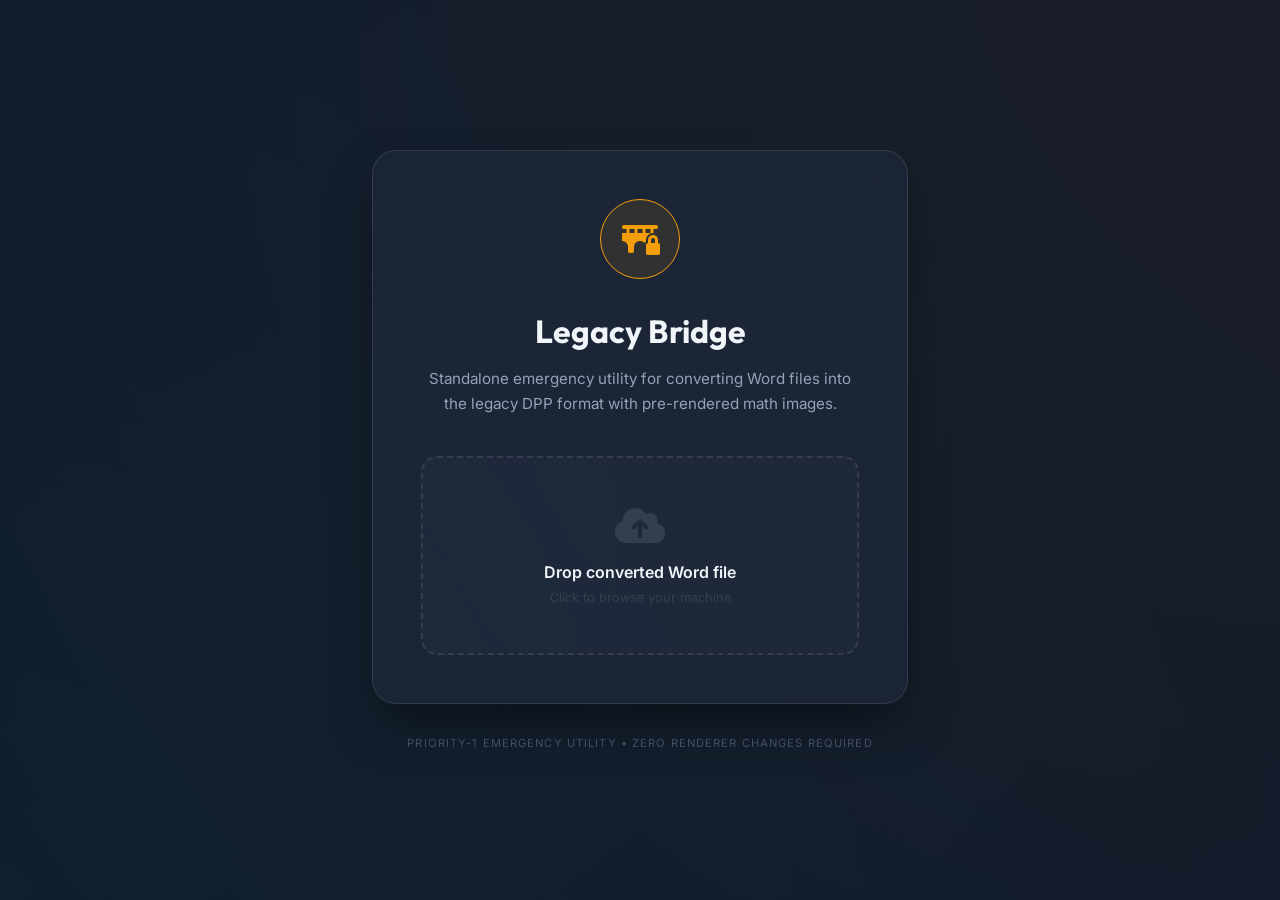
<file: web/legacy.html>
<!DOCTYPE html>
<html lang="en">
<head>
    <meta charset="UTF-8">
    <meta name="viewport" content="width=device-width, initial-scale=1.0">
    <title>Legacy Bridge | Medjeex Emergency Utility</title>
    <link href="https://fonts.googleapis.com/css2?family=Inter:wght@400;500;600;700;800&family=Outfit:wght@400;700&display=swap" rel="stylesheet">
    <link rel="stylesheet" href="https://cdnjs.cloudflare.com/ajax/libs/font-awesome/6.4.0/css/all.min.css">
    <style>
        :root {
            --bg: #0f172a;
            --card-bg: rgba(30, 41, 59, 0.7);
            --primary: #f59e0b; /* Amber for 'Legacy/Alert' feel */
            --accent: #10b981;
            --text: #f1f5f9;
            --border: rgba(255, 255, 255, 0.1);
        }

        * { margin: 0; padding: 0; box-sizing: border-box; }

        body {
            font-family: 'Inter', sans-serif;
            background: var(--bg);
            background-image: radial-gradient(circle at top right, rgba(245, 158, 11, 0.05), transparent),
                              radial-gradient(circle at bottom left, rgba(16, 185, 129, 0.05), transparent);
            color: var(--text);
            min-height: 100vh;
            display: flex;
            flex-direction: column;
            align-items: center;
            justify-content: center;
        }

        .container {
            width: 100%;
            max-width: 600px;
            padding: 2rem;
            text-align: center;
        }

        .app-card {
            background: var(--card-bg);
            backdrop-filter: blur(20px);
            border: 1px solid var(--border);
            border-radius: 1.5rem;
            padding: 3rem;
            box-shadow: 0 25px 50px -12px rgba(0,0,0,0.5);
        }

        .icon-circle {
            width: 80px; height: 80px;
            background: rgba(245, 158, 11, 0.1);
            border: 1px solid var(--primary);
            border-radius: 50%;
            display: flex; align-items: center; justify-content: center;
            margin: 0 auto 2rem;
            font-size: 2rem; color: var(--primary);
        }

        h1 { font-family: 'Outfit', sans-serif; margin-bottom: 1rem; font-size: 2rem; }
        p { color: #94a3b8; margin-bottom: 2.5rem; font-size: 0.95rem; line-height: 1.6; }

        .drop-zone {
            border: 2px dashed var(--border);
            border-radius: 1rem;
            padding: 3rem 2rem;
            cursor: pointer;
            transition: all 0.3s;
            position: relative;
            background: rgba(255,255,255,0.02);
        }

        .drop-zone:hover, .drop-zone.active {
            border-color: var(--primary);
            background: rgba(245, 158, 11, 0.05);
        }

        .file-input { display: none; }

        .btn-convert {
            width: 100%;
            background: var(--primary);
            color: #000;
            border: none;
            padding: 1.25rem;
            border-radius: 0.75rem;
            font-weight: 800;
            text-transform: uppercase;
            letter-spacing: 0.05em;
            cursor: pointer;
            display: none;
            margin-top: 2rem;
            transition: transform 0.2s;
        }

        .btn-convert:hover { transform: scale(1.02); }

        .status-badge {
            display: none;
            margin-top: 1.5rem;
            background: rgba(16, 185, 129, 0.1);
            border: 1px solid var(--accent);
            color: var(--accent);
            padding: 0.75rem 1.5rem;
            border-radius: 2rem;
            font-size: 0.8rem;
            font-weight: 700;
            animation: fadeIn 0.4s;
        }

        @keyframes fadeIn { from { opacity: 0; transform: translateY(10px); } to { opacity: 1; transform: translateY(0); } }

        .loader {
            display: none;
            margin: 2rem auto;
            width: 30px; height: 30px;
            border: 3px solid rgba(255,255,255,0.1);
            border-top-color: var(--primary);
            border-radius: 50%;
            animation: spin 1s linear infinite;
        }

        @keyframes spin { to { transform: rotate(360deg); } }

        .footer-note {
            margin-top: 2rem;
            font-size: 0.7rem;
            color: #475569;
            text-transform: uppercase;
            letter-spacing: 0.1em;
        }
    </style>
</head>
<body>

    <div class="container">
        <div class="app-card">
            <div class="icon-circle">
                <i class="fa-solid fa-bridge-lock"></i>
            </div>
            <h1>Legacy Bridge</h1>
            <p>Standalone emergency utility for converting Word files into the legacy DPP format with pre-rendered math images.</p>

            <div class="drop-zone" id="drop-zone">
                <i class="fa-solid fa-cloud-arrow-up" style="font-size: 2.5rem; color: var(--border); margin-bottom: 1rem;"></i>
                <div style="font-weight: 600; margin-bottom: 0.5rem">Drop converted Word file</div>
                <div style="font-size: 0.8rem; color: var(--border)">Click to browse your machine</div>
                <input type="file" id="file-input" class="file-input" accept=".docx">
            </div>

            <div id="status-container"></div>
            <div class="loader" id="loader"></div>
            
            <button class="btn-convert" id="convert-btn">
                START EMERGENCY CONVERSION
            </button>
        </div>

        <div class="footer-note">
            Priority-1 Emergency Utility • Zero Renderer Changes Required
        </div>
    </div>

    <script>
        const dropZone = document.getElementById('drop-zone');
        const fileInput = document.getElementById('file-input');
        const convertBtn = document.getElementById('convert-btn');
        const loader = document.getElementById('loader');
        const statusContainer = document.getElementById('status-container');
        
        let selectedFile = null;

        dropZone.onclick = () => fileInput.click();
        
        fileInput.onchange = (e) => {
            if(e.target.files.length > 0) handleFile(e.target.files[0]);
        };

        dropZone.ondragover = (e) => {
            e.preventDefault();
            dropZone.classList.add('active');
        };

        dropZone.ondragleave = () => dropZone.classList.remove('active');

        dropZone.ondrop = (e) => {
            e.preventDefault();
            dropZone.classList.remove('active');
            if(e.dataTransfer.files.length > 0) handleFile(e.dataTransfer.files[0]);
        };

        function handleFile(file) {
            selectedFile = file;
            dropZone.innerHTML = `
                <i class="fa-solid fa-file-word" style="font-size: 2.5rem; color: var(--primary); margin-bottom: 1rem;"></i>
                <div style="font-weight: 600; margin-bottom: 0.5rem">${file.name}</div>
                <div style="font-size: 0.8rem; color: var(--primary)">File Staged Successfully</div>
            `;
            convertBtn.style.display = 'block';
            statusContainer.innerHTML = '';
        }

        convertBtn.onclick = async () => {
            if(!selectedFile) return;

            convertBtn.style.display = 'none';
            loader.style.display = 'block';
            
            try {
                const formData = new FormData();
                formData.append('docx_file', selectedFile);

                const resp = await fetch('/api/legacy/convert', {
                    method: 'POST',
                    body: formData
                });

                const data = await resp.json();
                
                if(data.success) {
                    loader.style.display = 'none';
                    statusContainer.innerHTML = `<div class="status-badge" style="display: block">${data.subject} Detected • ${data.count} Questions</div>`;
                    
                    // Trigger Download
                    const blob = new Blob([JSON.stringify(data.questions, null, 2)], { type: 'application/json' });
                    const url = window.URL.createObjectURL(blob);
                    const a = document.createElement('a');
                    a.href = url;
                    a.download = `LEGACY_${selectedFile.name.replace('.docx', '')}.json`;
                    document.body.appendChild(a);
                    a.click();
                    setTimeout(() => window.location.reload(), 2000);
                } else {
                    throw new Error(data.error || "Transformation failed");
                }

            } catch (err) {
                alert(err.message);
                loader.style.display = 'none';
                convertBtn.style.display = 'block';
            }
        };
    </script>
</body>
</html>
</file>
